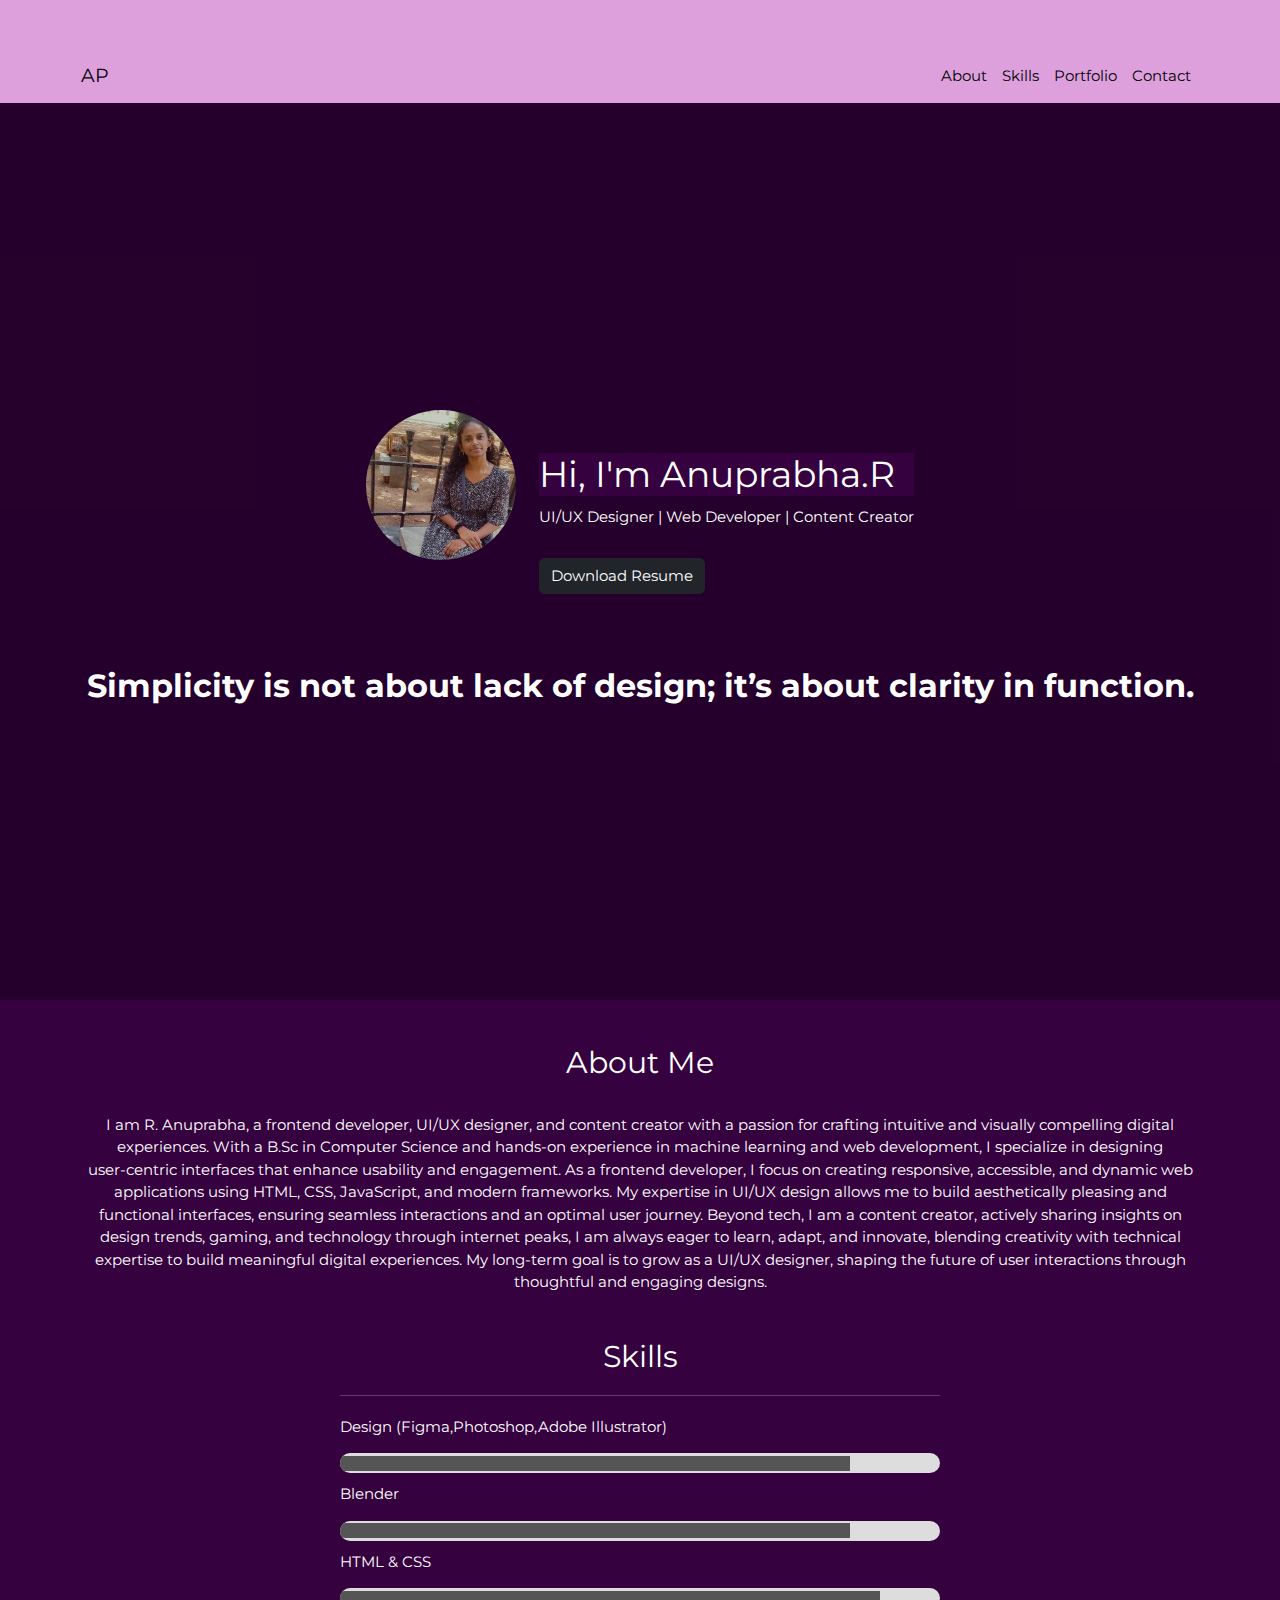
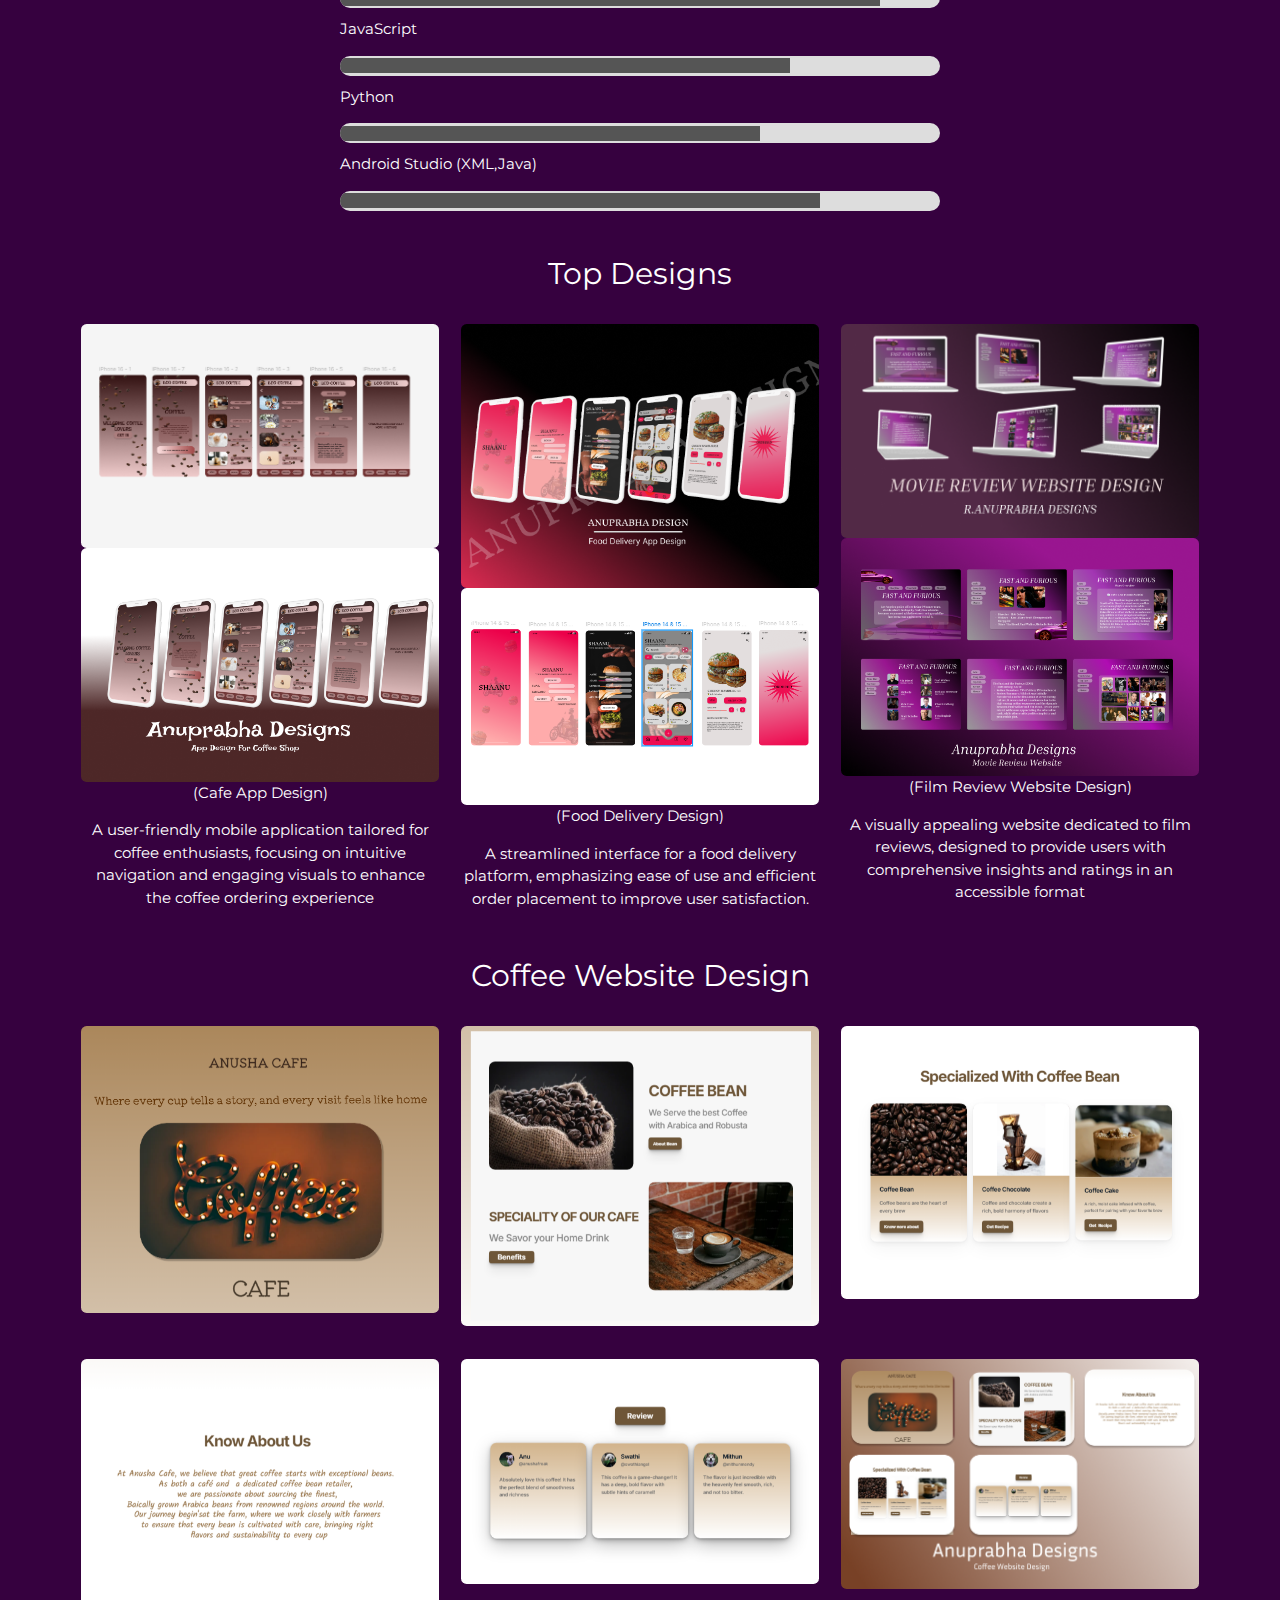
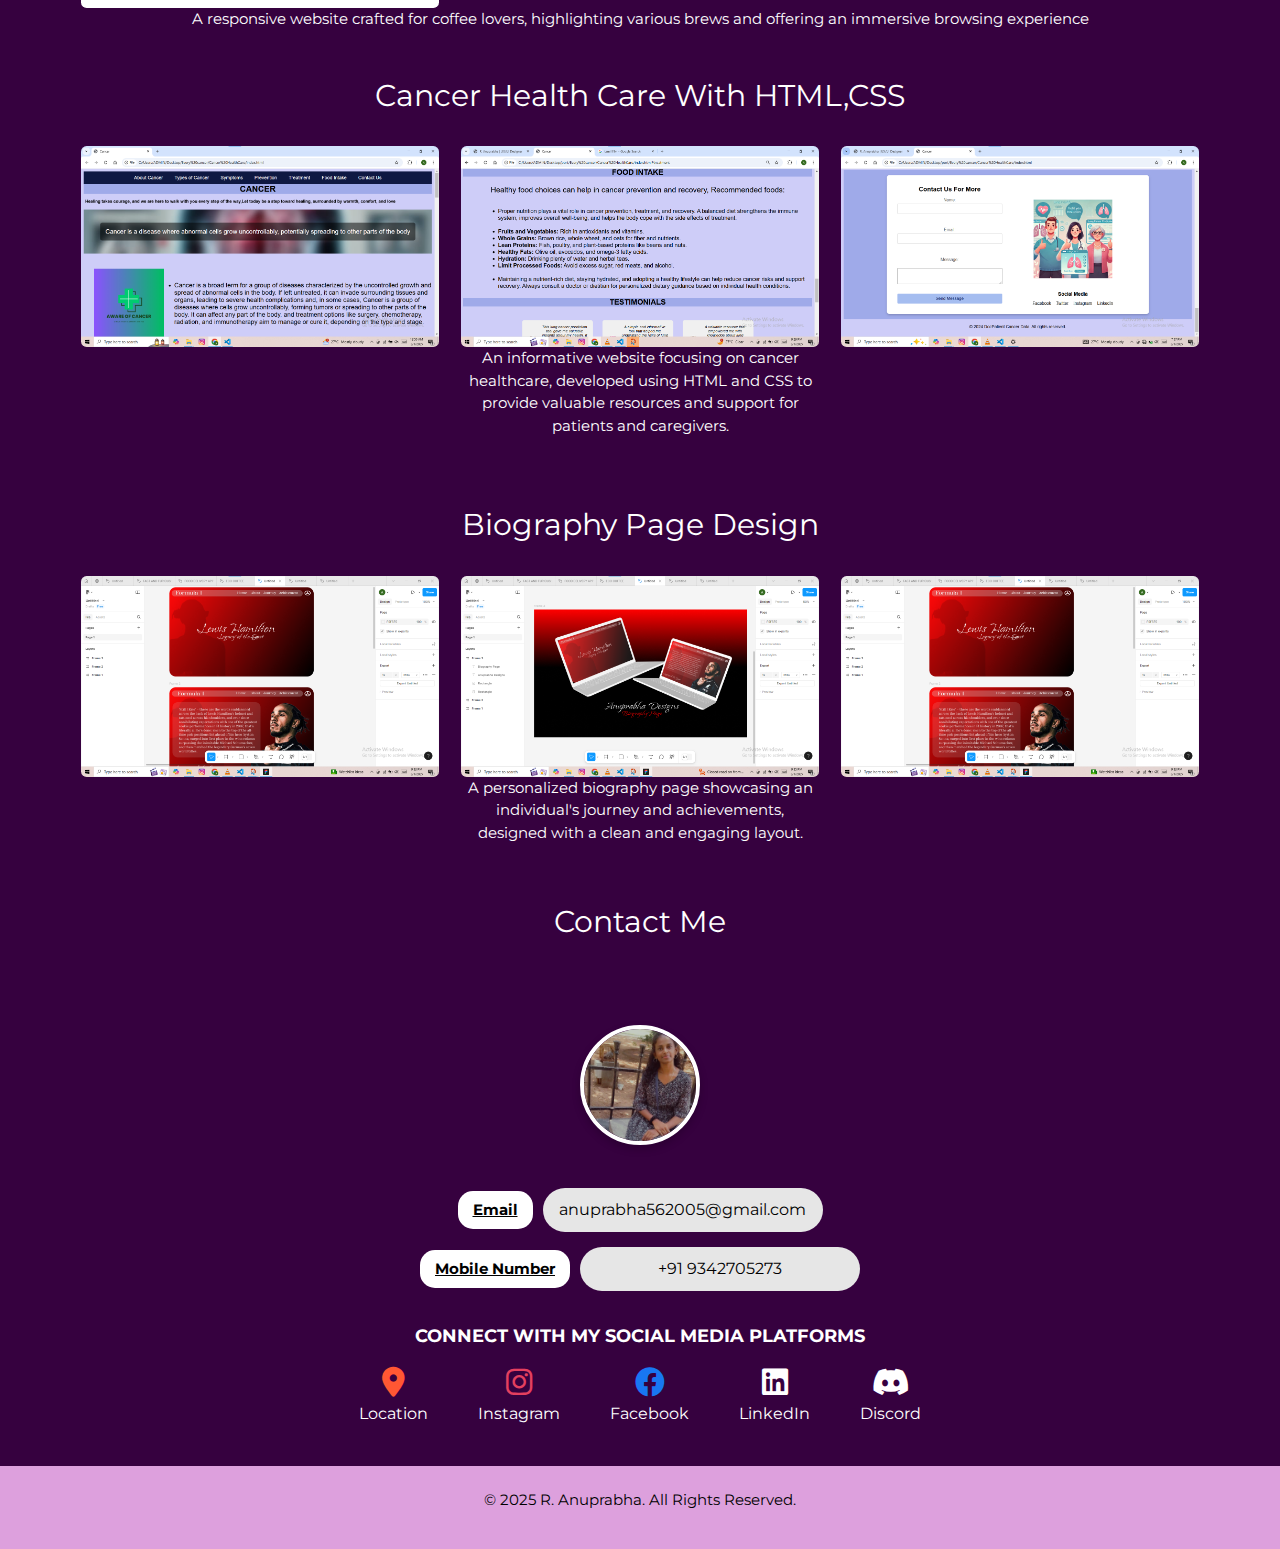
<file: index.html>
<!DOCTYPE html>
<html lang="en">
<head>
    <meta charset="UTF-8">
    <meta name="viewport" content="width=device-width, initial-scale=1">
    <title>R. Anuprabha | Portfolio</title>
    <img src="anuprofile.jpeg" alt="Profile Icon" width="100" height="100">

    <link rel="stylesheet" href="https://cdn.jsdelivr.net/npm/bootstrap@5.3.0/dist/css/bootstrap.min.css">
    <link rel="stylesheet" href="https://cdnjs.cloudflare.com/ajax/libs/font-awesome/6.0.0/css/all.min.css">
    <link rel="stylesheet" href="https://www.w3schools.com/w3css/4/w3.css">
    <link rel="stylesheet" href="https://fonts.googleapis.com/css?family=Montserrat">
    <link rel="stylesheet" href="ap.css">
   
</head>
<body>
    <!-- Navigation -->
    <nav class="navbar navbar-expand-lg navbar-light fixed-top">
        <div class="container">
            <a class="navbar-brand" href="#">AP</a>
            <button class="navbar-toggler" type="button" data-bs-toggle="collapse" data-bs-target="#navbarNav">
                <span class="navbar-toggler-icon"></span>
            </button>
            <div class="collapse navbar-collapse" id="navbarNav">
                <ul class="navbar-nav ms-auto">
                    <li class="nav-item"><a class="nav-link" href="#about">About</a></li>
                    <li class="nav-item"><a class="nav-link" href="#skills">Skills</a></li>
                    <li class="nav-item"><a class="nav-link" href="#portfolio">Portfolio</a></li>                   
                    <li class="nav-item"><a class="nav-link" href="#contact">Contact</a></li>
                </ul>
            </div>
        </div>
    </nav>

    <!-- Hero Section -->
    <header class="hero d-flex align-items-center justify-content-center text-center p-5">
        <div class="d-flex align-items-center">
            <!-- Circle Image -->
            <img src="anuprofile.jpeg" alt="Profile Picture" class="rounded-circle" width="150" height="150">
            <!-- Text Content -->
            <div class="ms-4 text-start">
                <br><br><br>
                <h1>Hi, I'm Anuprabha.R</h1>
                <p>UI/UX Designer | Web Developer | Content Creator</p>
                <a href="anuprabhacv.pdf" class="btn btn-dark mt-3">Download Resume</a>
           </div>
            </div>
        </div><br><br><br>
        <div><p style="font-size: xx-large;"><b>Simplicity is not about lack of design; it’s about clarity in function.</p></b></div>
    </header>
    
    <!-- About Section -->
    <section id="about" class="container my-5 text-center">
        <h2>About Me</h2><br>
        <p>I am R. Anuprabha, a frontend developer, UI/UX designer, and content creator with a passion for crafting intuitive and visually compelling digital experiences. With a B.Sc in Computer Science and hands-on experience in machine learning and web development, I specialize in designing  <br>user-centric interfaces that enhance usability and engagement.

            As a frontend developer, I focus on creating responsive, accessible, and dynamic web applications using HTML, CSS, JavaScript, and modern frameworks. My expertise in UI/UX design allows me to build aesthetically pleasing and functional interfaces, ensuring seamless interactions and an optimal user journey.
            
            Beyond tech, I am a content creator, actively sharing insights on design trends, gaming, and technology through internet peaks, 
            I am always eager to learn, adapt, and innovate, blending creativity with technical expertise to build meaningful digital experiences. My long-term goal is to grow as a UI/UX designer, shaping the future of user interactions through thoughtful and engaging designs.</p>
    </section>
<!-- Skills Section -->
<div class="skills-section" id="skills">
    <h2>Skills</h2>
    <hr>
    
    <div class="skill">
        <p>Design (Figma,Photoshop,Adobe Illustrator)</p>
        <div class="progress-bar">
            <div class="progress" style="width: 85%"></div>
        </div>
    </div>
    
    <div class="skill">
        <p>Blender</p>
        <div class="progress-bar">
            <div class="progress" style="width: 85%"></div>
        </div>
    </div>
    
    <div class="skill">
        <p>HTML & CSS</p>
        <div class="progress-bar">
            <div class="progress" style="width: 90%"></div>
        </div>
    </div>
    

    <div class="skill">
        <p>JavaScript</p>
        <div class="progress-bar">
            <div class="progress" style="width: 75%"></div>
        </div>
    </div>
   
    
    <div class="skill">
        <p>Python</p>
        <div class="progress-bar">
            <div class="progress" style="width: 70%"></div>
        </div>
    </div>
    
     
    <div class="skill">
        <p>Android Studio (XML,Java)</p>
        <div class="progress-bar">
            <div class="progress" style="width: 80%"></div>
        </div>
    </div>

</div>

    <!-- Portfolio Section -->
    <section id="portfolio" class="container my-5 text-center">
        <h2>Top Designs</h2><br>
        <div class="row">
            <div class="col-md-4">
                <img src="cafeapp.png" class="img-fluid rounded" alt="Project 1">
                <img src="project1.png"class="img-fluid rounded" alt="Project1">
                <p>(Cafe App Design)</p>
                <p>A user-friendly mobile application tailored for coffee enthusiasts, focusing on intuitive navigation and engaging visuals to enhance the coffee ordering experience</p>
            </div>
            <div class="col-md-4">
                <img src="project 2.png" class="img-fluid rounded" alt="Project 2">
                <img src="food.png" class="img-fluid rounded" alt="Project 2">
                <p>(Food Delivery Design)</p>
                <p>A streamlined interface for a food delivery platform, emphasizing ease of use and efficient order placement to improve user satisfaction.</p>
            </div>
            <div class="col-md-4">
                <img src="project5.png" class="img-fluid rounded" alt="Project 3">
                <img src="film.png" class="img-fluid rounded" alt="Project 3">
                <p>(Film Review Website Design)</p>
                <p>A visually appealing website dedicated to film reviews, designed to provide users with comprehensive insights and ratings in an accessible format</p>
            </div>
        </div>
        <br>
        <h2>Coffee Website Design</h2><br>
        <div class="row">
            <div class="col-md-4">
                <img src="p 6 1.png" class="img-fluid rounded" alt="Project 1">              
            </div>
            <div class="col-md-4">
                <img src="p-62.png" class="img-fluid rounded" alt="Project 2">
               
            </div>
            <div class="col-md-4">
                <img src="p64.png" class="img-fluid rounded" alt="Project 3">                         
            </div>
           
        </div><br>
     <h2></h2>
        <div class="row">
            <div class="col-md-4">
                <img src="p63.png" class="img-fluid rounded" alt="Project 1">             
            </div>
            <div class="col-md-4">
                <img src="p65.png" class="img-fluid rounded" alt="Project 2">               
            </div> 
            <div class="col-md-4">
                <img src="website design.png" class="img-fluid rounded" alt="Project 2">               
            </div>              
            </div>
         <p>A responsive website crafted for coffee lovers, highlighting various brews and offering an immersive browsing experience</p>
        </div>
<br>
        <h2>Cancer Health Care With HTML,CSS</h2><br>
        <div class="row">
            <div class="col-md-4">
                <img src="html,css.png" class="img-fluid rounded" alt="Project 1">              
            </div>
            <div class="col-md-4">
                <img src="test.png" class="img-fluid rounded" alt="Project 2">
                <p>An informative website focusing on cancer healthcare, developed using HTML and CSS to provide valuable resources and support for patients and caregivers.</p>
            </div>
            <div class="col-md-4">
                <img src="contactus.png" class="img-fluid rounded" alt="Project 2">
               
               
            </div></div>
          <br>
          <br>
        </div>
        <div>
        <h2>Biography Page Design</h2><br>
        <div class="row">
            <div class="col-md-4">
                <img src="bio 12.png" class="img-fluid rounded" alt="Project 1">              
            </div>
            <div class="col-md-4">
                <img src="pro 3.png" class="img-fluid rounded" alt="Project 2">
                 <p>A personalized biography page showcasing an individual's journey and achievements, designed with a clean and engaging layout.</p>
               
            </div>
            <div class="col-md-4">
                <img src="bio 12.png" class="img-fluid rounded" alt="Project 2">
               
               
            </div></div>

    </section>
  

    <!-- Contact Section -->
    <section id="contact" class="container my-5 text-center">
        <h2>Contact Me</h2>
    </section>
    <section
    
    <div class="contact-container">
        <div class="profile-image">
            <img src="anuprofile.jpeg" alt="Profile Picture">
        </div><br>
        <!-- Email and Mobile Section -->
        <div class="contact-item">
            <button class="label-btn">Email</button>
            <input type="text" value="anuprabha562005@gmail.com" readonly>
        </div>
        <div class="contact-item">
            <button class="label-btn">Mobile Number</button>
            <input type="text" value="+91 9342705273" readonly>
        </div>
        

 <!-- Social Media Section -->
<h3>CONNECT WITH MY SOCIAL MEDIA PLATFORMS</h3>
<div class="social-icons">
    <div class="social-item">
        <a href="https://maps.app.goo.gl/2GCFfivTX8FubjJY7" target="_blank">
            <i class="fas fa-map-marker-alt"></i>
        </a>
        <span>Location</span>
    </div>
    <div class="social-item">
        <a href="https://www.instagram.com/freakqueen.44?igsh=MWczY2Rkam56MnR1OA==" target="_blank">
            <i class="fab fa-instagram"></i>
        </a>
        <span>Instagram</span>
    </div>
    <div class="social-item">
        <a href="https://www.facebook.com/share/19fDXUjHZF/" target="_blank">
            <i class="fab fa-facebook"></i>
        </a>
        <span>Facebook</span>
    </div>
    <div class="social-item">
        <a href="https://www.linkedin.com/in/anuprabha-ramesh-074596317?utm_source=share&utm_campaign=share_via&utm_content=profile&utm_medium=android_app" target="_blank">
            <i class="fab fa-linkedin"></i>
        </a>
        <span>LinkedIn</span>
    </div>
    <div class="social-item">
        <a href="https://discord.gg/BY3r8S77" target="_blank">
            <i class="fab fa-discord"></i>
        </a>
        <span>Discord</span>
    </div>
  
</div>


    
    </section>

    <!-- Footer -->
    <footer class="text-center p-4" style="background-color: #DDA0DD;">
        <p style="color: black;">&copy; 2025 R. Anuprabha. All Rights Reserved.</p>
    </footer>
    

    <script src="https://cdn.jsdelivr.net/npm/bootstrap@5.3.0/dist/js/bootstrap.bundle.min.js"></script>
</body>
</html>
</file>
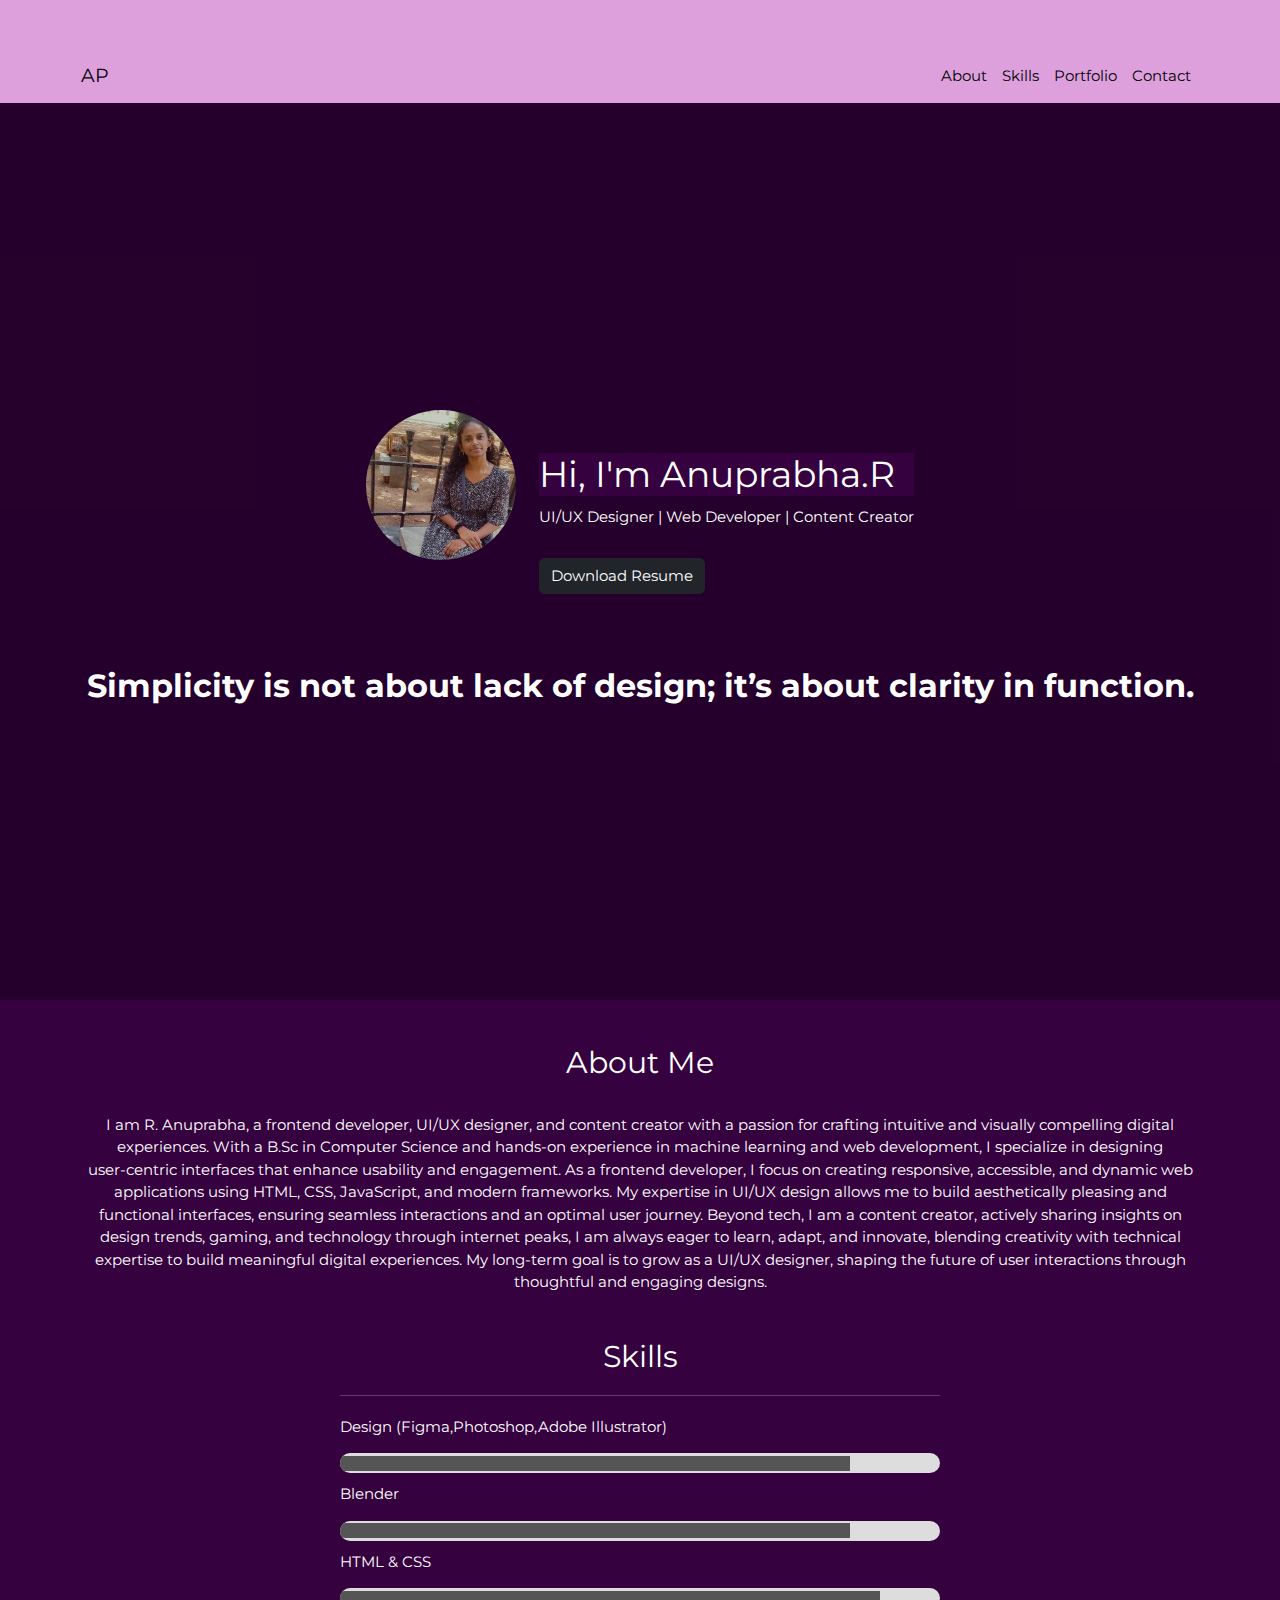
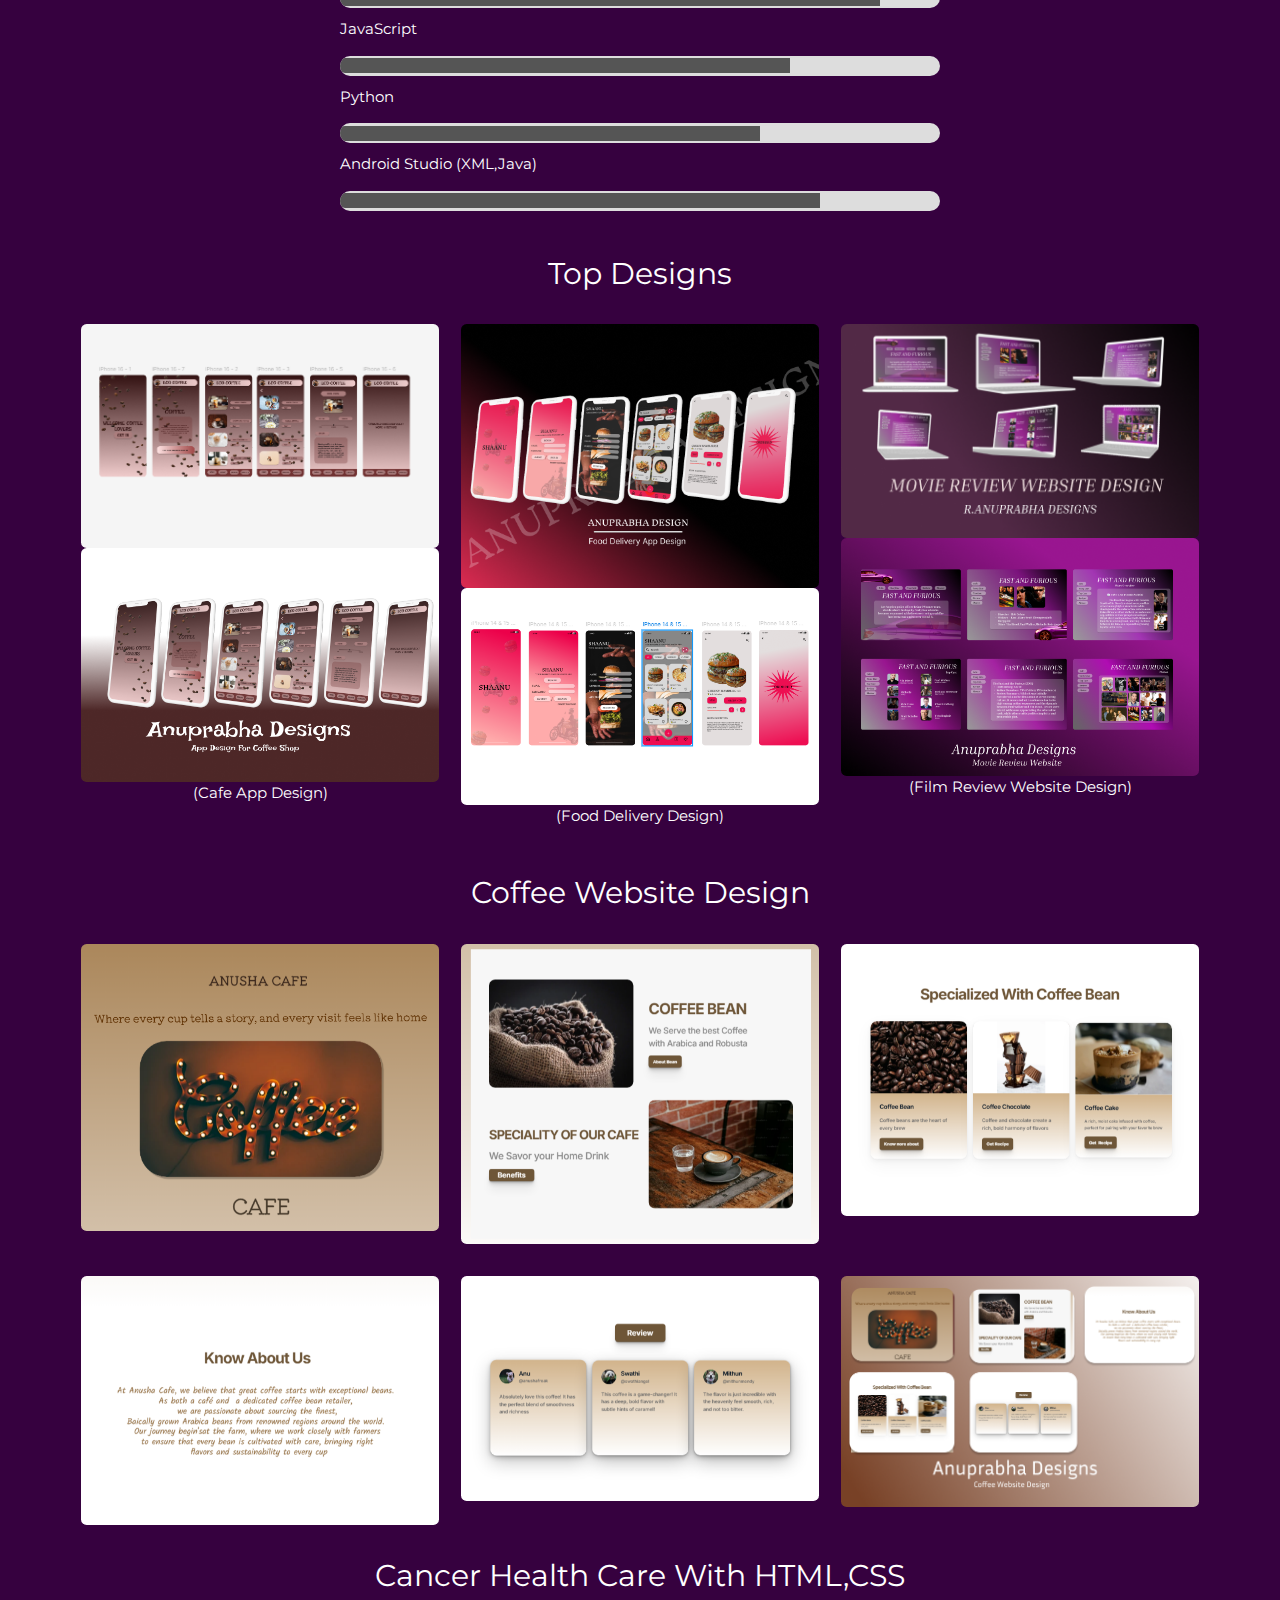
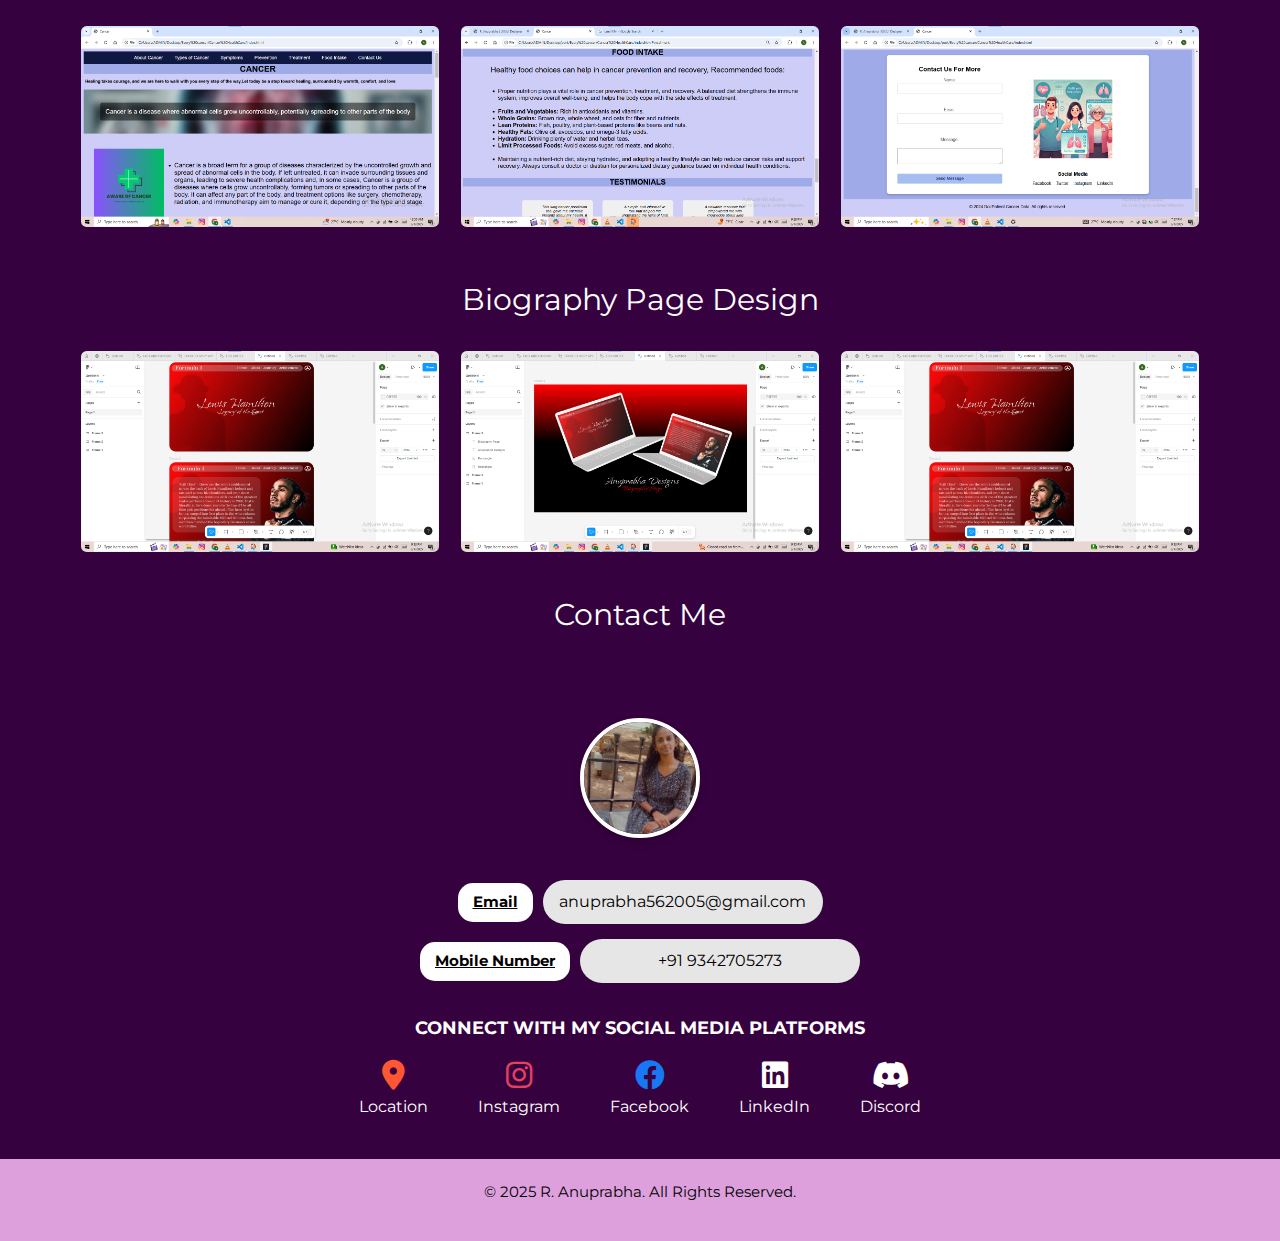
<file: index.html.html>
<!DOCTYPE html>
<html lang="en">
<head>
    <meta charset="UTF-8">
    <meta name="viewport" content="width=device-width, initial-scale=1">
    <title>R. Anuprabha | UX/UI Designer</title>
    <img src="anuprofile.jpeg" alt="Profile Icon" width="100" height="100">

    <link rel="stylesheet" href="https://cdn.jsdelivr.net/npm/bootstrap@5.3.0/dist/css/bootstrap.min.css">
    <link rel="stylesheet" href="https://cdnjs.cloudflare.com/ajax/libs/font-awesome/6.0.0/css/all.min.css">
    <link rel="stylesheet" href="https://www.w3schools.com/w3css/4/w3.css">
    <link rel="stylesheet" href="https://fonts.googleapis.com/css?family=Montserrat">
    <link rel="stylesheet" href="ap.css">
   
</head>
<body>
    <!-- Navigation -->
    <nav class="navbar navbar-expand-lg navbar-light fixed-top">
        <div class="container">
            <a class="navbar-brand" href="#">AP</a>
            <button class="navbar-toggler" type="button" data-bs-toggle="collapse" data-bs-target="#navbarNav">
                <span class="navbar-toggler-icon"></span>
            </button>
            <div class="collapse navbar-collapse" id="navbarNav">
                <ul class="navbar-nav ms-auto">
                    <li class="nav-item"><a class="nav-link" href="#about">About</a></li>
                    <li class="nav-item"><a class="nav-link" href="#skills">Skills</a></li>
                    <li class="nav-item"><a class="nav-link" href="#portfolio">Portfolio</a></li>                   
                    <li class="nav-item"><a class="nav-link" href="#contact">Contact</a></li>
                </ul>
            </div>
        </div>
    </nav>

    <!-- Hero Section -->
    <header class="hero d-flex align-items-center justify-content-center text-center p-5">
        <div class="d-flex align-items-center">
            <!-- Circle Image -->
            <img src="anuprofile.jpeg" alt="Profile Picture" class="rounded-circle" width="150" height="150">
            <!-- Text Content -->
            <div class="ms-4 text-start">
                <br><br><br>
                <h1>Hi, I'm Anuprabha.R</h1>
                <p>UI/UX Designer | Web Developer | Content Creator</p>
                <a href="anuprabharesume.pdf" class="btn btn-dark mt-3">Download Resume</a>
           </div>
            </div>
        </div><br><br><br>
        <div><p style="font-size: xx-large;"><b>Simplicity is not about lack of design; it’s about clarity in function.</p></b></div>
    </header>
    
    <!-- About Section -->
    <section id="about" class="container my-5 text-center">
        <h2>About Me</h2><br>
        <p>I am R. Anuprabha, a frontend developer, UI/UX designer, and content creator with a passion for crafting intuitive and visually compelling digital experiences. With a B.Sc in Computer Science and hands-on experience in machine learning and web development, I specialize in designing  <br>user-centric interfaces that enhance usability and engagement.

            As a frontend developer, I focus on creating responsive, accessible, and dynamic web applications using HTML, CSS, JavaScript, and modern frameworks. My expertise in UI/UX design allows me to build aesthetically pleasing and functional interfaces, ensuring seamless interactions and an optimal user journey.
            
            Beyond tech, I am a content creator, actively sharing insights on design trends, gaming, and technology through internet peaks, 
            I am always eager to learn, adapt, and innovate, blending creativity with technical expertise to build meaningful digital experiences. My long-term goal is to grow as a UI/UX designer, shaping the future of user interactions through thoughtful and engaging designs.</p>
    </section>
<!-- Skills Section -->
<div class="skills-section" id="skills">
    <h2>Skills</h2>
    <hr>
    
    <div class="skill">
        <p>Design (Figma,Photoshop,Adobe Illustrator)</p>
        <div class="progress-bar">
            <div class="progress" style="width: 85%"></div>
        </div>
    </div>
    
    <div class="skill">
        <p>Blender</p>
        <div class="progress-bar">
            <div class="progress" style="width: 85%"></div>
        </div>
    </div>
    
    <div class="skill">
        <p>HTML & CSS</p>
        <div class="progress-bar">
            <div class="progress" style="width: 90%"></div>
        </div>
    </div>
    

    <div class="skill">
        <p>JavaScript</p>
        <div class="progress-bar">
            <div class="progress" style="width: 75%"></div>
        </div>
    </div>
   
    
    <div class="skill">
        <p>Python</p>
        <div class="progress-bar">
            <div class="progress" style="width: 70%"></div>
        </div>
    </div>
    
     
    <div class="skill">
        <p>Android Studio (XML,Java)</p>
        <div class="progress-bar">
            <div class="progress" style="width: 80%"></div>
        </div>
    </div>

</div>

    <!-- Portfolio Section -->
    <section id="portfolio" class="container my-5 text-center">
        <h2>Top Designs</h2><br>
        <div class="row">
            <div class="col-md-4">
                <img src="cafeapp.png" class="img-fluid rounded" alt="Project 1">
                <img src="project1.png"class="img-fluid rounded" alt="Project1">
                <p>(Cafe App Design)</p>
            </div>
            <div class="col-md-4">
                <img src="project 2.png" class="img-fluid rounded" alt="Project 2">
                <img src="food.png" class="img-fluid rounded" alt="Project 2">
                <p>(Food Delivery Design)</p>
            </div>
            <div class="col-md-4">
                <img src="project5.png" class="img-fluid rounded" alt="Project 3">
                <img src="film.png" class="img-fluid rounded" alt="Project 3">
                <p>(Film Review Website Design)</p>
            </div>
        </div>
        <br>
        <h2>Coffee Website Design</h2><br>
        <div class="row">
            <div class="col-md-4">
                <img src="p 6 1.png" class="img-fluid rounded" alt="Project 1">              
            </div>
            <div class="col-md-4">
                <img src="p-62.png" class="img-fluid rounded" alt="Project 2">
               
            </div>
            <div class="col-md-4">
                <img src="p64.png" class="img-fluid rounded" alt="Project 3">                         
            </div>
        </div><br>
     <h2></h2>
        <div class="row">
            <div class="col-md-4">
                <img src="p63.png" class="img-fluid rounded" alt="Project 1">             
            </div>
            <div class="col-md-4">
                <img src="p65.png" class="img-fluid rounded" alt="Project 2">               
            </div> 
            <div class="col-md-4">
                <img src="website design.png" class="img-fluid rounded" alt="Project 2">               
            </div>              
            </div>
        </div>
<br>
        <h2>Cancer Health Care With HTML,CSS</h2><br>
        <div class="row">
            <div class="col-md-4">
                <img src="html,css.png" class="img-fluid rounded" alt="Project 1">              
            </div>
            <div class="col-md-4">
                <img src="test.png" class="img-fluid rounded" alt="Project 2">
               
            </div>
            <div class="col-md-4">
                <img src="contactus.png" class="img-fluid rounded" alt="Project 2">
               
            </div></div>
          <br>
          <br>
        </div>
        <div>
        <h2>Biography Page Design</h2><br>
        <div class="row">
            <div class="col-md-4">
                <img src="bio 12.png" class="img-fluid rounded" alt="Project 1">              
            </div>
            <div class="col-md-4">
                <img src="pro 3.png" class="img-fluid rounded" alt="Project 2">
               
            </div>
            <div class="col-md-4">
                <img src="bio 12.png" class="img-fluid rounded" alt="Project 2">
               
            </div></div>

    </section>
  

    <!-- Contact Section -->
    <section id="contact" class="container my-5 text-center">
        <h2>Contact Me</h2>
    </section>
    <section
    
    <div class="contact-container">
        <div class="profile-image">
            <img src="anuprofile.jpeg" alt="Profile Picture">
        </div><br>
        <!-- Email and Mobile Section -->
        <div class="contact-item">
            <button class="label-btn">Email</button>
            <input type="text" value="anuprabha562005@gmail.com" readonly>
        </div>
        <div class="contact-item">
            <button class="label-btn">Mobile Number</button>
            <input type="text" value="+91 9342705273" readonly>
        </div>
        

 <!-- Social Media Section -->
<h3>CONNECT WITH MY SOCIAL MEDIA PLATFORMS</h3>
<div class="social-icons">
    <div class="social-item">
        <a href="https://maps.app.goo.gl/2GCFfivTX8FubjJY7" target="_blank">
            <i class="fas fa-map-marker-alt"></i>
        </a>
        <span>Location</span>
    </div>
    <div class="social-item">
        <a href="https://www.instagram.com/freakqueen.44?igsh=MWczY2Rkam56MnR1OA==" target="_blank">
            <i class="fab fa-instagram"></i>
        </a>
        <span>Instagram</span>
    </div>
    <div class="social-item">
        <a href="https://www.facebook.com/share/19fDXUjHZF/" target="_blank">
            <i class="fab fa-facebook"></i>
        </a>
        <span>Facebook</span>
    </div>
    <div class="social-item">
        <a href="https://www.linkedin.com/in/anuprabha-ramesh-074596317?utm_source=share&utm_campaign=share_via&utm_content=profile&utm_medium=android_app" target="_blank">
            <i class="fab fa-linkedin"></i>
        </a>
        <span>LinkedIn</span>
    </div>
    <div class="social-item">
        <a href="https://discord.gg/BY3r8S77" target="_blank">
            <i class="fab fa-discord"></i>
        </a>
        <span>Discord</span>
    </div>
  
</div>


    
    </section>

    <!-- Footer -->
    <footer class="text-center p-4" style="background-color: #DDA0DD;">
        <p style="color: black;">&copy; 2025 R. Anuprabha. All Rights Reserved.</p>
    </footer>
    

    <script src="https://cdn.jsdelivr.net/npm/bootstrap@5.3.0/dist/js/bootstrap.bundle.min.js"></script>
</body>
</html>
</file>
<file: ap.css>
/* General Body and Text Styling */
body, h1, h2, h3, h4, h5, h6 {
    font-family: "Montserrat", sans-serif;
    background-color: #36013f; /* Set background color */
    color: white; /* Set text color */
}

/* Navigation Bar Styling */
.navbar {
    background-color: #DDA0DD !important; /* Set navbar background color */
    padding-top: 0.5rem; /* Reduced top padding */
    padding-bottom: 0.5rem; /* Reduced bottom padding */
}

.navbar-nav .nav-link {
    color: rgb(0, 0, 0) !important; /* Set text color for nav items */
}

.navbar-brand {
    color: rgb(0, 0, 0) !important; /* Set text color for navbar brand */
}

/* Hero Section */
.hero {
    min-height: 100vh;
    background: rgba(0, 0, 0, 0.3);
    display: flex;
    flex-direction: column;
    justify-content: center;
    align-items: center;
    text-align: center;
    padding: 50px 0;
}

.hero h1, .hero p {
    color: white;
}

/* Portfolio Section */
.w3-row-padding img {
    margin-bottom: 12px;
}

/* About and Skills Section */
.container {
    margin-top: 50px;
}

/* Footer Styling */
footer {
    background-color: #430c4e;
    color: white;
    padding: 20px 0;
}

/* Skills Section */
.skills-section {
    max-width: 600px;
    margin: auto;
    color: #ffffff;
    padding: 0px;
}

.skills-section h2 {
    text-align: center;
}

.progress-bar {
    width: 100%;
    background-color: #ddd;
    border-radius: 10px;
    overflow: hidden;
    margin-bottom: 10px;
    height: 20px;
}

.progress {
    background-color: #555;
    color: rgb(240, 168, 224);
    text-align: center;
    padding: 5px;
    border-radius: 5px 0 0 5px;
}
/* Inspired Quotes Section */
.inspired-quotes-container {
    text-align: center;
    padding: 50px 20px;
}

.inspired-quotes-container h1 {
    font-size: 2.5rem;
    color: #2c3e50;
    font-weight: bold;
    margin-bottom: 30px;
}

/* Quote Cards */
.testimonial {
    display: inline-block;
    width: 300px;
    background: #f7b9ec;
    padding: 20px;
    border-radius: 10px;
    box-shadow: 0px 4px 10px rgba(0, 0, 0, 0.1);
    transition: transform 0.3s ease-in-out, box-shadow 0.3s ease-in-out;
    position: relative;
    overflow: hidden;
}

/* Hover Effect with Smooth Bounce */
.testimonial:hover {
    transform: scale(1.05);
    box-shadow: 0px 8px 15px rgba(0, 0, 0, 0.2);
    animation: bounceHover 0.5s ease-in-out;
}

/* Animated Quote Text - Always Visible */
.testimonial p {
    font-size: 1.2rem;
    font-style: italic;
    color: #000000;
    opacity: 1;
    transition: color 0.3s ease-in-out;
}

/* Subtle Color Change on Hover */
.testimonial:hover p {
    color: #5a064b;
}

/* Author Name Styling */
.testimonial p:last-child {
    font-size: 1rem;
    color: #6e0365;
    font-weight: bold;
}

/* Bounce Effect on Hover */
@keyframes bounceHover {
    0% { transform: scale(1); }
    50% { transform: scale(1.07); }
    100% { transform: scale(1.05); }
}


/* Contact Section */
.contact-container {
    display: flex;
    flex-direction: column;
    align-items: center;
    padding: 40px 20px;
}

/* Profile Image Styling */
.profile-image {
    display: flex;
    justify-content: center;
    margin-bottom: 20px; /* Adds space below the image */
}

.profile-image img {
    width: 120px; /* Adjust size as needed */
    height: 120px;
    border-radius: 50%; /* Makes the image circular */
    object-fit: cover; /* Ensures the image covers the area properly */
    border: 4px solid #ffffff; /* White border for contrast */
    box-shadow: 0px 4px 8px rgba(0, 0, 0, 0.2); /* Subtle shadow effect */
}

/* Email & Mobile Section */
.contact-item {
    display: flex;
    align-items: center;
    gap: 10px;
    margin-bottom: 15px;
}

/* Label Button */
.label-btn {
    background-color: white;
    border: none;
    padding: 8px 15px;
    border-radius: 15px;
    font-weight: bold;
    cursor: pointer;
    text-decoration: underline;
}

/* Input Field Styling */
input {
    background-color: #e6e6e6;
    border: none;
    padding: 10px;
    border-radius: 120px;  /* Fixed the typo */
    font-size: 16px;
    width: 280px;
    text-align: center;
}

/* Social Media Section */
h3 {
    margin-top: 20px;
    font-size: 18px;
    font-weight: bold;
}

/* Social Icons Styling */
.social-icons {
    display: flex;
    justify-content: center;
    gap: 50px;
    margin-top: 10px;
}

.social-item {
    display: flex;
    flex-direction: column;
    align-items: center;
    font-size: 16px;
    cursor: pointer;
}

/* Icons Styling */
.social-item i {
    font-size: 30px;
    margin-bottom: 5px;
    transition: transform 0.3s ease;
}

/* Icon Hover Effect */
.social-item i:hover {
    transform: scale(1.2);
}

/* LinkedIn Styling */
.linkedin {
    color: #0077b5; /* LinkedIn Brand Color */
}

/* Instagram Color */
.fab.fa-instagram {
    color: #e4405f;
}

/* Facebook Color */
.fab.fa-facebook {
    color: #1877f2;
}

/* Location Icon */
.fas.fa-map-marker-alt {
    color: #ff5733;
}
</file>
